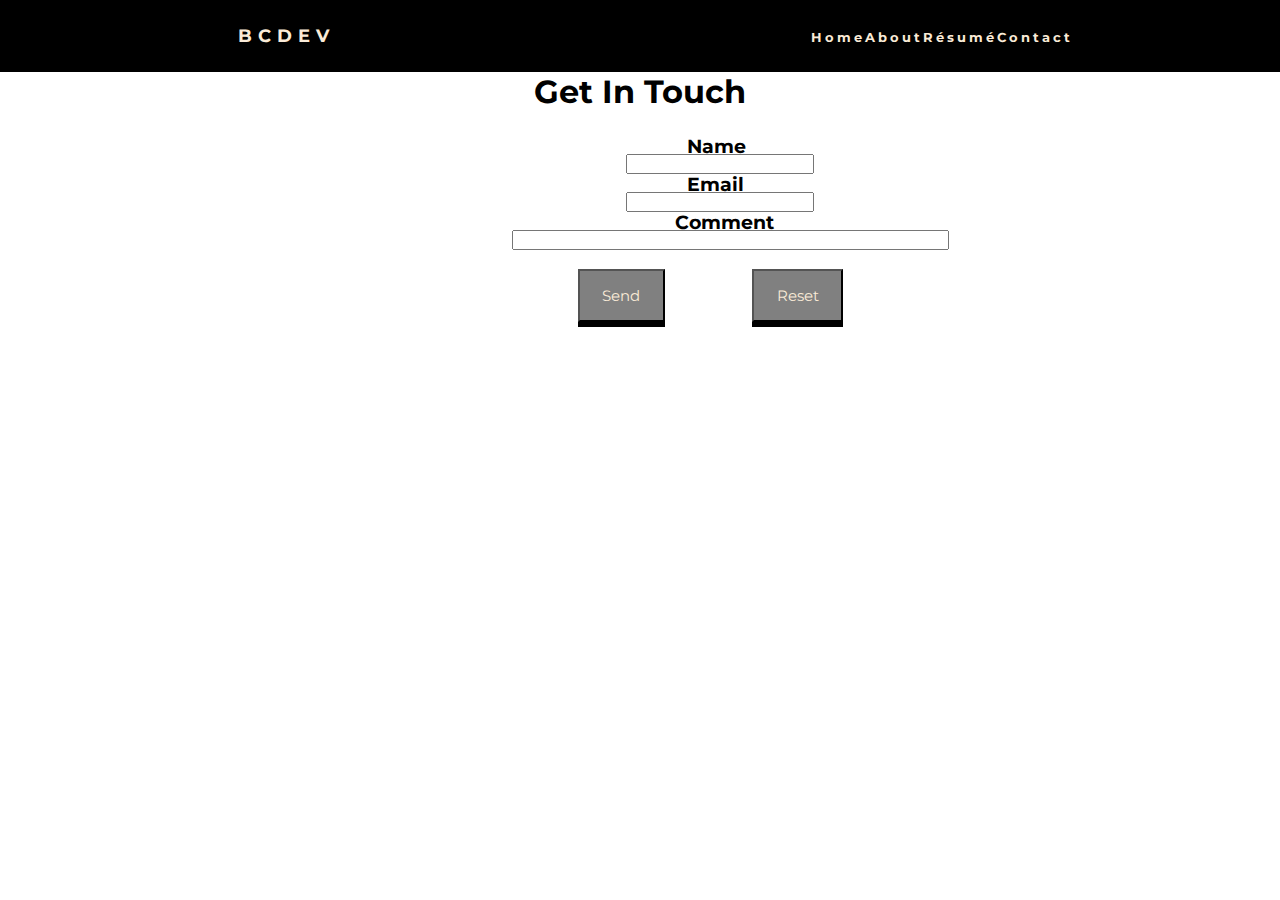
<file: contact.html>
<!DOCTYPE html>
<html lang="en">
<head>
    <meta charset="UTF-8">
    <meta http-equiv="X-UA-Compatible" content="IE=edge">
    <link href="https://fonts.googleapis.com/css2?family=Montserrat:wght@100&display=swap" rel="stylesheet">
    <meta name="viewport" content="width=device-width, initial-scale=1.0">
    <link rel="stylesheet" href="style.css">
    <title>BCDEV | Contact</title>
</head>
<body>
    <nav>
        <div class="logo">
            <h4>BCDEV</h4>
        </div>
        <ul class="nav-links">
            <li><a href="index.html">Home</a></li>
            <li><a href="about.html">About</a></li>
            <li><a href="Resume.html">Résumé</a></li>
            <li><a href="contact.html">Contact</a></li>
        </ul>

        <div class="burger"><div class="line1"></div>
        <div class="line2"></div>
        <div class="line3"></div></div>
        
    </nav>
    <div class="form-container">
        <h1>Get In Touch</h1>
    <form class="contact-form" action="mailto:brandon@bcdev.me" method="post" enctype="text/plain">
        <h3 class="com1">Name</h3><br>
        <input class="input-1" type="text" name="name"><br>
        <h3 class="com2">Email</h3><br>
        <input class="input-2"  type="text" name="mail"><br>
       <h3 class="com3">Comment</h3><br>
        <input class="input-"  type="text" name="comment" size="50"><br><br>
        <input class="form-button1" type="submit" value="Send">
        <input class="form-button2" type="reset" value="Reset">
        </form>
    </div>
</body>
</html>
</file>
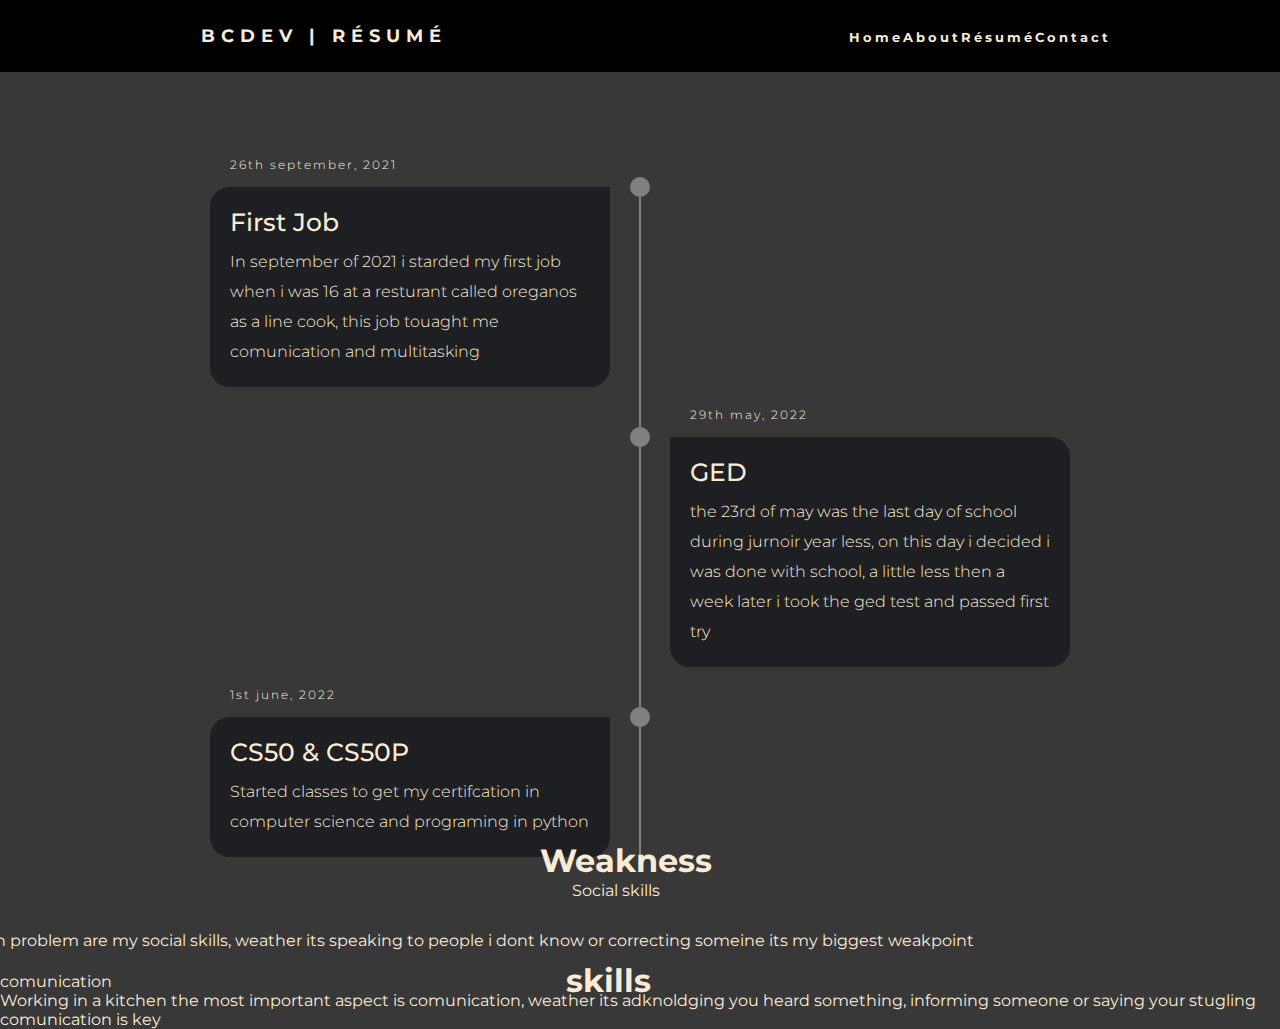
<file: Resume.html>
<!DOCTYPE html>
<html lang="en">
<head>
    <meta charset="UTF-8">
    <meta http-equiv="X-UA-Compatible" content="IE=edge">
    <link href="https://fonts.googleapis.com/css2?family=Montserrat:wght@100&display=swap" rel="stylesheet">
    <meta name="viewport" content="width=device-width, initial-scale=1.0">
    <link rel="stylesheet" href="style.css">
    <title>BCdev</title>
    <style>.body{background-color: gray;}</style>
</head>
<body>
    <nav>
        <div class="logo">
          <h4>BCDEV | Résumé</h4>
        </div>
        <ul class="nav-links">
          <li><a href="index.html">Home</a></li>
          <li><a href="about.html">About</a></li>
          <li><a href="Resume.html">Résumé</a></li>
          <li><a href="contact.html">Contact</a></li>
        </ul>

        <div class="burger"><div class="line1"></div>
        <div class="line2"></div>
        <div class="line3"></div></div>
        
    </nav>
    <div class="container">
        <div class="timeline">
          <ul>
            <li>
              <div class="timeline-content">
                <h3 class="date">26th september, 2021</h3>
                <h1>First Job</h1>
                <p>In september of 2021 i starded my first job when i was 16 at a resturant called oreganos as a line cook, this job touaght me comunication and multitasking</p>
              </div>
            </li>
            <li>
              <div class="timeline-content">
                <h3 class="date">29th may, 2022</h3>
                <h1>GED</h1>
                <p>the 23rd of may was the last day of school during jurnoir year less, on this day i decided i was done with school, a little less then a week later i took the ged test and passed first try</p>
              </div>
            </li>
            <li>
              <div class="timeline-content">
                <h3 class="date">1st june, 2022</h3>
                <h1>CS50 & CS50P</h1>
                <p>Started classes to get my certifcation in computer science and programing in python</p>
              </div>
            </li>
          </ul>
        </div>
        
      </div>
      <div class="skills">
        <h1 class="skill-header">skills</h1>
        <ul>
          <li class="skilli">comunication</li>
          <p class="skillp">Working in a kitchen the most important aspect is comunication, weather its adknoldging you heard something, informing someone or saying your stugling comunication is key</p>
        </ul>
      </div>
      <div class="weakness">
        <h1 class="weakness-header">Weakness</h1>
        <ul>
          <li class="weakli">Social skills</li>
          <p class="weakp">As a introvert my main problem are my social skills, weather its speaking to people i dont know or correcting someine its my biggest weakpoint </p>
        </ul>
      </div>
      
</body>
</html>
</file>
<file: style.css>
*{
    margin: 0px;
    padding: 0px;
    box-sizing: border-box;
    font-family: 'Montserrat', sans-serif;
}
.type-container{
    display: flex;
    align-items: center;
    justify-content: center;
    min-height: 50vh;
}
/* nav bar */
nav{
    display: flex;
    justify-content: space-around;
    align-items: center;
    min-height: 8vh;
    font-family: 'Montserrat', sans-serif;
    background-color: black;
}

.logo{
    color: antiquewhite;
    text-transform: uppercase;
    letter-spacing: 6px;
    font-size: 18px;
}
.nav-links{
    display: flex;
    justify-content: space-around;
    width: 18%;
}
.nav-links li{
    list-style: none;
}
.nav-links a{
    color: antiquewhite;
    text-decoration: none;
    letter-spacing: 3px;
    font-size: 13px;
    font-weight: bold;
    font-family: 'Montserrat', sans-serif;
}
.burger{
    display: none;
}
.burger div{
    background-color: antiquewhite;
    width: 25px;
    height: 3px;
    margin: 5px;
}
@media screen and (max-width:768px) {
  body{
    overflow-x: hidden;
  }
  .nav-links{
    position: absolute;
    right: 0px;
    height: 92vh;
    top: 8vh;
    background-color: black;
    display: flex;
    flex-direction: column;
    align-items: center;
    width: 35%;
    transform: translateX(100%);
  }
  .nav-links li{
    opacity: 0;
  }
  .burger{
    display: block;
    cursor: pointer;
  }
}
@media screen and (max-width:1024px) {
  .nav-links{
    width: 20%;
  }
}
.wrapper{
    display: inline-flex;
    align-items: center;
    justify-content: center;
    min-height: 25vh;
}

.wrapper .static-txt{
    font-size: 60px;
    font-weight: 400;
}
.wrapper .dynamic-txt {
    margin-left: 15px;
    height: 90px;
    line-height: 90px;
    overflow: hidden;
}
.dynamic-txt li{
    list-style: none;
    font-size: 60px;
    font-weight: 500;
    position: relative;
    top: 0;
    animation: slide 12s steps(4) infinite;
}
@keyframes slide{
    100%{
        top: -360px;
    }
}
.dynamic-txt li span{
  position: relative;
  margin: 5px;
  line-height: 90px;
 }
.dynamic-txt li span::after{
    content: "";
    position: absolute;
    left: 0;
    height: 100%;
    width: 100%;
    background: white;
    border-left: 2px solid black;
    animation: typing 3s steps(16) infinite;
}

@keyframes typing{
    100%{
        left: 100%;
        margin: 0 -35px 0 35px;
    }
}
.container {
    min-height: 100vh;
    width: 100%;
    display: flex;
    align-items: center;
    justify-content: center;
    padding: 100px 0;
    background-color: rgb(56, 56, 56);
  }
  .timeline {
    width: 80%;
    height: auto;
    max-width: 800px;
    margin: 0 auto;
    position: relative;
  }
  
  .timeline ul {
    list-style: none;
  }
  .timeline ul li {
    padding: 20px;
    background-color: #1e1f22;
    color: antiquewhite;
    border-radius: 10px;
    margin-bottom: 20px;
  }
  .timeline ul li:last-child {
    margin-bottom: 0;
  }
  .timeline-content h1 {
    font-weight: 500;
    font-size: 25px;
    line-height: 30px;
    margin-bottom: 10px;
  }
  .timeline-content p {
    font-size: 16px;
    line-height: 30px;
    font-weight: 300;
  }
  .timeline-content .date {
    font-size: 12px;
    font-weight: 300;
    margin-bottom: 10px;
    letter-spacing: 2px;
  }
  @media only screen and (min-width: 768px) {
    .timeline:before {
      content: "";
      position: absolute;
      top: 0;
      left: 50%;
      transform: translateX(-50%);
      width: 2px;
      height: 100%;
      background-color: gray;
    }
    .timeline ul li {
      width: 50%;
      position: relative;
      margin-bottom: 50px;
    }
    .timeline ul li:nth-child(odd) {
      float: left;
      clear: right;
      transform: translateX(-30px);
      border-radius: 20px 0px 20px 20px;
    }
    .timeline ul li:nth-child(even) {
      float: right;
      clear: left;
      transform: translateX(30px);
      border-radius: 0px 20px 20px 20px;
    }
    .timeline ul li::before {
      content: "";
      position: absolute;
      height: 20px;
      width: 20px;
      border-radius: 50%;
      background-color: gray;
      top: 0px;
    }
    .timeline ul li:nth-child(odd)::before {
      transform: translate(50%, -50%);
      right: -30px;
    }
    .timeline ul li:nth-child(even)::before {
      transform: translate(-50%, -50%);
      left: -30px;
    }
    .timeline-content .date {
      position: absolute;
      top: -30px;
    }
    .timeline ul li:hover::before {
      background-color: aqua;
    }
  }
  .skills{
    color: antiquewhite;
    font-family: "Montserrat";
    background-color: rgb(56, 56, 56);
  }
  .weakness{
    color: antiquewhite;
    background-color: rgb(56, 56, 56);
  }
  .weakness-header{
    position: absolute;
    bottom: 20px;
    right: 50%;
    width: 100px;
    padding: none;
  }
  .weakli{
    display: flex;
    padding: none;
    justify-content: space-around;
    list-style: none;
    position: absolute;
    bottom: 0px;
    right: 48%;
    width: 100px;
  }
  .weakp{
    display: flex;
    padding: none;
    justify-content: center;
    list-style: none;
    position: absolute;
    bottom: -50px;
    right: 20%;
    width: 1250px;
  }
  .skill-header{
    position: absolute;
    bottom: -100px;
    right: 48%;
    width: 100px;
    padding: none;
  }
  .skilp{
    display: flex;
    padding: 5px;
    justify-content: center;
    list-style: none;
    position: absolute;
    bottom: -50px;
    right: 50%;
    width: 1250px;
  }
  .skillli{
    display: flex;
    padding: none;
    justify-content: space-around;
    list-style: none;
    position: absolute;
    bottom: 0px;
    right: 48%;
    width: 100px;
  }
.button {
    background-color: grey;
    box-shadow: 0 5px 0 #000000;
    color: antiquewhite;
    padding: 1em 1.5em;
    position: absolute;
    top: 45vh;
    text-decoration: none;
    display: inline-block;
}
.form-container{
    display: flex;
    align-items: center;
    justify-content: center;
}
.contact-form{
    position: absolute;
    left: 40%;
    top: 15vh;
    align-items: center;
    justify-content: center;
}
.input-1{
    position: absolute;
    left: 26%;
    justify-content: center;
    align-items: center;
}
.input-2{
    position: absolute;
    left: 26%;
    justify-content: center;
    align-items: center;
}
.com1{
    position: absolute;
    left: 40%;
    justify-content: center;
    align-items: center;
}
.com2{
    position: absolute;
    left: 40%;
    justify-content: center;
    align-items: center;
}
.com3{
    position: absolute;
    right: 40%;
    justify-content: center;
    align-items: center;
}
.form-button1{
    justify-content: center;
    align-items: center;
    position: absolute;
    left: 15%;
    font-size: 15px;
    background-color: grey;
    box-shadow: 0 5px 0 #000000;
    color: antiquewhite;
    padding: 1em 1.5em;
    text-decoration: none;
}
.form-button2{
    justify-content: center;
    align-items: center;
    position: absolute;
    left: 55%;
    font-size: 15px;
    background-color: grey;
    box-shadow: 0 5px 0 #000000;
    color: antiquewhite;
    padding: 1em 1.5em;
    text-decoration: none;
}
.form-button1:hover{
    color: black;
    background: white;
}
.form-button2:hover{
    color: black;
    background: white;
}
</file>
